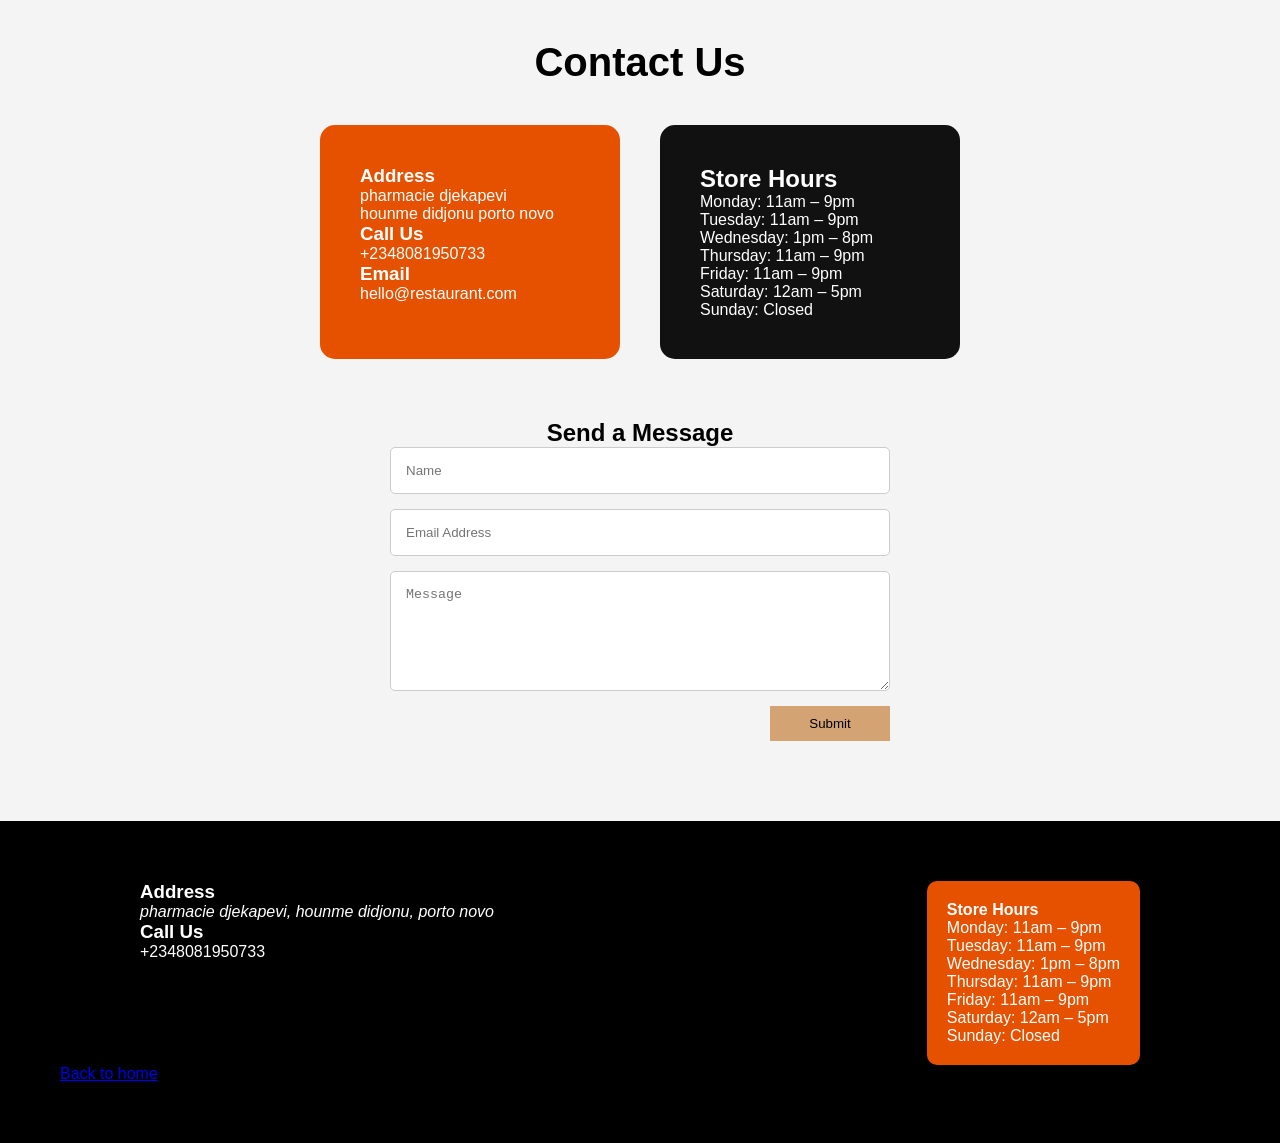
<file: contact.html>
<!DOCTYPE html>
<html lang="en">
<head>
    <meta charset="UTF-8">
    <meta name="viewport" content="width=device-width, initial-scale=1.0">
    <meta name="Author" content="AZEEZ OLUWASEFUNMI">
    <title>Contact</title>
    <link rel="stylesheet" href="main.css">
</head>
<body class="contact Us">

<section class="contact">

<h1 class="contact-title">Contact Us</h1>

<div class="contact-container">

<div class="contact-info">

<h3>Address</h3>
<p>pharmacie djekapevi<br>hounme didjonu porto novo</p>

<h3>Call Us</h3>
<p>+2348081950733</p>

<h3>Email</h3>
<p>hello@restaurant.com</p>

</div>


<div class="store-hours">

<h2>Store Hours</h2>

<p>Monday: 11am – 9pm</p>
<p>Tuesday: 11am – 9pm</p>
<p>Wednesday: 1pm – 8pm</p>
<p>Thursday: 11am – 9pm</p>
<p>Friday: 11am – 9pm</p>
<p>Saturday: 12am – 5pm</p>
<p>Sunday: Closed</p>

</div>

</div>


<div class="message-section">

<h2>Send a Message</h2>

<form>

<input type="text" placeholder="Name">

<input type="email" placeholder="Email Address">

<textarea placeholder="Message"></textarea>

<button type="submit">Submit</button>

</form>

</div>

</section>


<footer>

<div class="footer-content">

<div>

<h3>Address</h3>
<p>
    <address> pharmacie djekapevi, hounme didjonu, porto novo</address>
</p>

<h3>Call Us</h3>
<p>+2348081950733</p>

</div>


<div class="footer-hours">

<h4>Store Hours</h4>

<p>Monday: 11am – 9pm</p>
<p>Tuesday: 11am – 9pm</p>
<p>Wednesday: 1pm – 8pm</p>
<p>Thursday: 11am – 9pm</p>
<p>Friday: 11am – 9pm</p>
<p>Saturday: 12am – 5pm</p>
<p>Sunday: Closed</p>

</div>

</div>
</section>
<a href="/">Back to home</a>
</footer>

</body>
</html>

    
</body>
</html>
</file>
<file: main.css>
*{
    margin: 0;
    padding: 0;
    box-sizing: border-box;
}


body{
    overflow-x: hidden;
}



body{
margin:0;
font-family:Arial;
}


/* NAVBAR */

.navbar{

display:flex;
justify-content:space-between;
align-items:center;
padding:20px 40px;
background:#222;
color:white;

}

.logo{

display:flex;
align-items:center;
gap:10px;

}

.logo img{

width:40px;

}

nav a{

margin:15px;
color:white;
text-decoration:none;

}


/* HERO */

.hero{

position:relative;

}

.hero-img{

width:100%;
height:500px;
object-fit:cover;

}

.hero-text{

position:absolute;
top:50%;
left:50%;
transform:translate(-50%,-50%);
text-align:center;
color:whitesmoke;

}

.hero-text h1{

font-size:60px;

}

.hero-text button{

padding:12px 25px;
border:none;
background:#d4a373;
color: #000;
cursor:pointer;

}


/* FEATURES */

.features{

display:flex;
justify-content:center;
gap:30px;
padding:60px;
background:#f4f4f4;

}

.box{

background:white;
padding:30px;
width:250px;
text-align:center;
box-shadow:0 0 10px rgba(0,0,0,0.1);

}


/* STORY SECTION */

.story{

display:flex;
justify-content:space-between;
align-items:center;
padding:80px;

}

.story-text{

width:50%;

}

.stats{

display:flex;
gap:40px;
margin-top:30px;

}

.stats h3{

color:#d4a373;

}

.story-images{

display:flex;
gap:20px;

}

.story-images img{

width:150px;
border-radius:10px;

}

.about-banner{
height:300px;
background-image:url("img/banner.JPG");
background-size:cover;
background-position:center;
display:flex;
align-items:center;
padding-left:80px;
color:white;
}

.about{
padding:80px;
}

.about-row{
display:flex;
align-items:center;
gap:40px;
margin-bottom:60px;
}

.about-row img{
width:300px;
height:400px;
object-fit:cover;
border-radius:10px;
}

.about-text{
max-width:500px;
}

.about-text h2{
margin-bottom:15px;
font-size:28px;
}

.about-text p{
line-height:1.6;
}

body{
font-family:Arial;
margin:0;
background:#f4f4f4;
}


/* CONTACT TITLE */

.contact-title{
text-align:center;
font-size:40px;
margin-top:40px;
}


/* CONTACT BOXES */

.contact-container{
display:flex;
justify-content:center;
gap:40px;
margin-top:40px;
}

.contact-info{
background:#e65100;
color:white;
padding:40px;
width:300px;
border-radius:15px;
}

.store-hours{
background:#111;
color:white;
padding:40px;
width:300px;
border-radius:15px;
}


/* MESSAGE FORM */

.message-section{
text-align:center;
margin-top:60px;
}

.message-section form{
width:500px;
margin:auto;
display:flex;
flex-direction:column;
gap:15px;
}

.message-section input,
.message-section textarea{
padding:15px;
border:1px solid #ccc;
border-radius:5px;
}

.message-section textarea{
height:120px;
}

.message-section button{
width:120px;
padding:10px;
background:#d4a373;
border:none;
cursor:pointer;
margin-left:auto;
}


/* FOOTER */

footer{
background:#000;
color:white;
padding:60px;
margin-top:80px;
}

.footer-content{
display:flex;
justify-content:space-between;
max-width:1000px;
margin:auto;
}

.footer-hours{
background:#e65100;
padding:20px;
border-radius:10px;
}

/* ===== SHOP BANNER ===== */

.shop-banner{
height:300px;
background-image:linear-gradient(rgba(0,0,0,0.5), rgba(0,0,0,0.5)),
url("img/banner.JPG");
background-size:cover;
background-position:center;
display:flex;
flex-direction:column;
justify-content:center;
align-items:center;
color:white;
text-align:center;
}

.shop-banner h1{
font-size:50px;
margin-bottom:10px;
}

.shop-banner p{
font-size:18px;
}


/* ===== SHOP GRID ===== */

.shop-container{
display:grid;
grid-template-columns:repeat(auto-fit,minmax(250px,1fr));
gap:30px;
padding:80px;
background:#f5f5f5;
}


/* ===== FOOD CARD ===== */

.food-card{
background:white;
padding:20px;
border-radius:10px;
text-align:center;
box-shadow:0 4px 10px rgba(0,0,0,0.1);
transition:0.3s;
}

.food-card:hover{
transform:translateY(-8px);
}


/* ===== FOOD IMAGE ===== */

.food-card img{
width:100%;
height:200px;
object-fit:cover;
border-radius:10px;
margin-bottom:10px;
}


/* ===== FOOD NAME ===== */

.food-card h3{
margin:10px 0;
font-size:20px;
}


/* ===== PRICE ===== */

.price{
color:#e65100;
font-weight:bold;
margin-bottom:10px;
}


/* ===== BUTTON ===== */

.food-card button{
background:#e65100;
color:white;
border:none;
padding:10px 20px;
cursor:pointer;
border-radius:5px;
transition:0.3s;
}

.food-card button:hover{
background:#c63d00;
}


/* MENU BANNER */

.menu-banner{
height:250px;
background-image:linear-gradient(rgba(0,0,0,0.5), rgba(0,0,0,0.5)),
url("img/banner.JPG");
background-size:cover;
background-position:center;
display:flex;
flex-direction:column;
justify-content:center;
align-items:center;
color:white;
text-align:center;
}


/* MENU SECTION */

.menu-container{
padding:80px;
background:#f5f5f5;
max-width:800px;
margin:auto;
}


/* MENU CATEGORY */

.menu-title{
margin-top:40px;
border-bottom:2px solid #e65100;
padding-bottom:10px;
}


/* MENU ITEM */

.menu-item{
display:flex;
justify-content:space-between;
align-items:center;
margin:20px 0;
border-bottom:1px solid #ddd;
padding-bottom:10px;
}

.menu-item h3{
margin:0;
}

.menu-item span{
color:#e65100;
font-weight:bold;
}

.menu-item p{
width:100%;
font-size:14px;
color:#555;
margin-top:5px;
}

.menu-card img{
width:100%;
height:180px;
object-fit:cover;
border-radius:10px;
}

.cart-display{
    font-size: 20px;
    font-weight: bold;
    text-align: right;
    margin: 2opx;
}


.me h2 {
color: #2980b9;
border-bottom: 2px solid #eee;
padding-bottom: 10px;
}
.me social-links a {
margin: 0 12px;
color: #555;
text-decoration: none;
font-size: 1.1em;
}
.me social-links a:hover {
color: #2980b9;
}
.me footer {
text-align: center;
margin-top: 50px;
color: #777;
font-size: 0.9em;
}

.developer-section{
    text-align: center;
    padding: 60px;
    max-width: 800px;
    margin: auto;
}

.dev-img{
    width: 300px;
    height: 300px;
    border-radius: 50%;
    object-fit: cover;
    margin-bottom: 20px;
}

.developer-section h1{
    font-size: 40px;
    margin-bottom: 20px;
}

.developer-section p{
    font-size: 18px;
    line-height: 1.7;
    margin-bottom: 15px;
}

img{
    max-width: 100%;
    height: auto;
}

/* MOBILE FIX */

@media (max-width:768px){

.story{
flex-direction:column;
text-align:center;
padding:40px 20px;
}

.story-text{
width:100%;
}

.story-images{
flex-direction:column;
align-items:center;
margin-top:20px;
}

.story-images img{
width:80%;
max-width:300px;
}

.stats{
justify-content:center;
flex-wrap:wrap;
gap:20px;
}

.features{
flex-direction:column;
align-items:center;
padding:40px 20px;
}

.box{
width:90%;
}

.hero-text h1{
font-size:35px;
}

}

/* FIX ABOUT PAGE MOBILE SHIFT */

.about-section{
padding:60px 30px;
}

@media (max-width:768px){

.about-container{
flex-direction:column;
}

.about-images{
width:100%;
}

.about-text{
width:100%;
text-align:center;
}

.small-images{
justify-content:center;
}

.about-section{
padding:40px 20px;
}

}


/* NAVBAR IMPROVEMENT */

nav{
display:flex;
justify-content:center;
align-items:center;
gap:15px;
}

nav a{
color:white;
text-decoration:none;
font-weight:600;
padding:8px 14px;
border-radius:6px;
background:#333;
transition:0.3s;
}

nav a:hover{
background:#d4a373;
}


/* MOBILE NAVBAR FIX */

@media (max-width:768px){

.navbar{
flex-direction:column;
text-align:center;
}

nav{
flex-wrap:wrap;
gap:10px;
margin-top:10px;
}

nav a{
font-size:14px;
padding:8px 12px;
}

}


/* NAVBAR IMPROVEMENT */

nav{
display:flex;
justify-content:center;
align-items:center;
gap:15px;
}

nav a{
color:white;
text-decoration:none;
font-weight:600;
padding:8px 14px;
border-radius:6px;
background:#333;
transition:0.3s;
}

nav a:hover{
background:#d4a373;
}


/* MOBILE NAVBAR FIX */

@media (max-width:768px){

.navbar{
flex-direction:column;
text-align:center;
}

nav{
flex-wrap:wrap;
gap:10px;
margin-top:10px;
}

nav a{
font-size:14px;
padding:8px 12px;
}

}

/* ABOUT PAGE LAYOUT FIX */

.about-container{
display:flex;
flex-direction:column;
align-items:center;
max-width:1000px;
margin:auto;
}

.about-images{
width:100%;
}

.about-text{
width:100%;
margin-top:30px;
text-align:center;
}

.small-images{
justify-content:center;
}


/* FORCE ABOUT PAGE TO STACK */
.about-container{
    display: flex;
    flex-direction: column !important;
    align-items: center;
    text-align: center;
}

.about-images{
    width: 100 !important;
}

.about-text{
    width: 100 !important;
    margin-top: 30px;
}

.small-images{
    justify-content: center;
}


.about-container{
display:block;
max-width:1000px;
margin:auto;
}

.about-images{
margin-bottom:30px;
}

.about-text{
text-align:center;
}


/* ABOUT PAGE */



.about-banner{

background:url("img/banner.JPG");

background-size:cover;

background-position:center;

text-align:center;

padding:120px 20px;

color:white;

}



.about-banner h1{

    color: #000;

font-size:50px;

margin-bottom:10px;

}



.about-section{

max-width:900px;

margin:auto;

padding:70px 20px;

}



.about-block{

text-align:center;

margin-bottom:70px;

}



.about-block img{

width:100%;

max-width:600px;

border-radius:10px;

}



.about-block h2{

margin-top:20px;

font-size:28px;

}



.about-block p{

margin-top:10px;

line-height:1.7;

}





/* MOBILE RESPONSIVE FIX */



@media (max-width:768px){



.about-banner{

padding:90px 20px;

}



.about-banner h1{
color: #000;
font-size:34px;

}



.about-section{

padding:50px 20px;

}



.about-block img{

width:100%;

}



}
</file>
